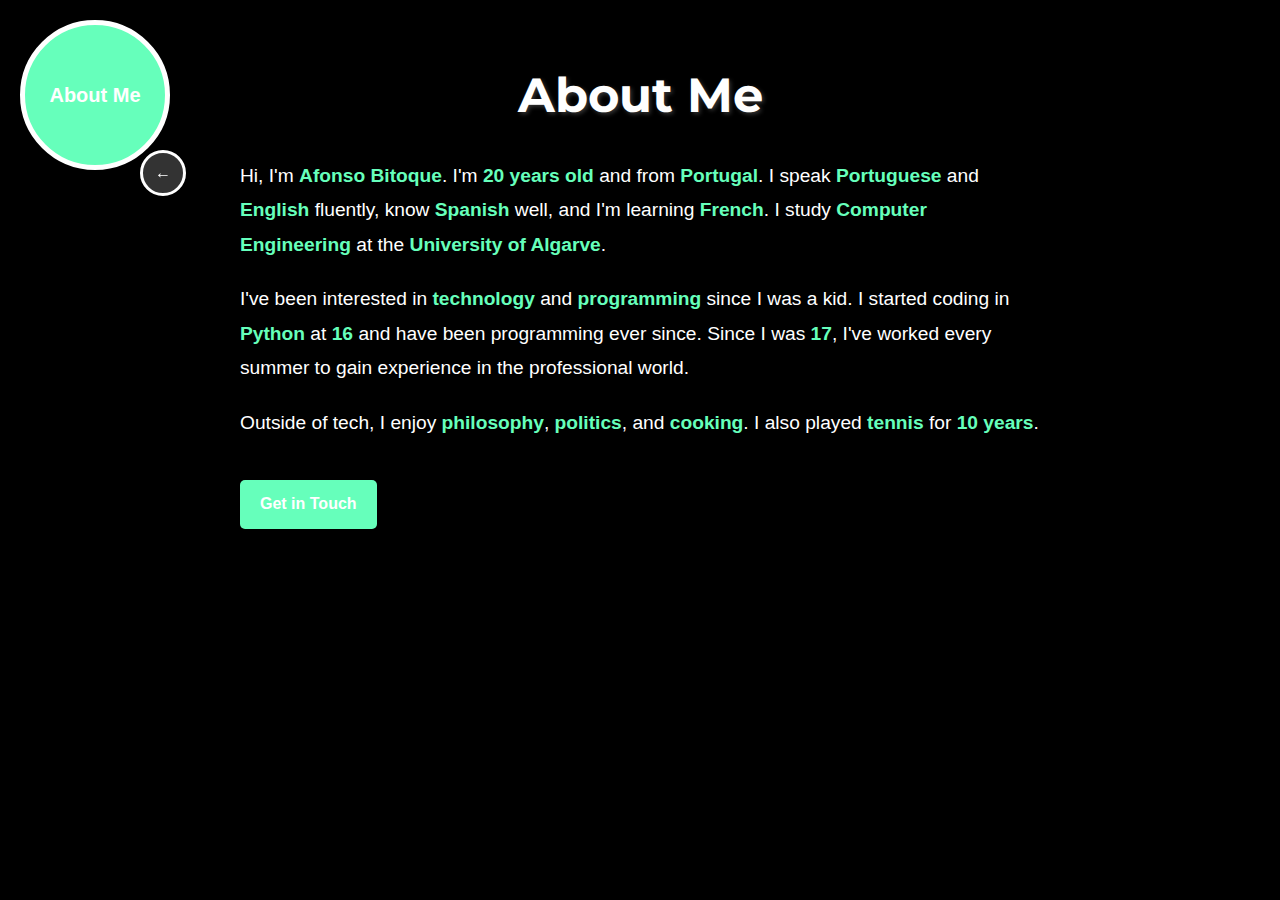
<file: about-me/index.html>
<!DOCTYPE html>
<html lang="en">
<head>
  <meta charset="UTF-8">
  <meta name="viewport" content="width=device-width, initial-scale=1.0">
  <title>About Me</title>
  <!-- Link para o arquivo CSS -->
  <link rel="stylesheet" href="styles.css">
  <!-- Fonte Montserrat -->
  <link href="https://fonts.googleapis.com/css2?family=Montserrat:wght@400;700&display=swap" rel="stylesheet">
</head>
<body>
  <!-- Círculo flutuante -->
  <div class="floating-circle" id="floatingCircle">About Me</div>

  <!-- Círculo flutuante inferior (voltar) -->
  <div class="floating-circle-back" id="floatingCircleBack">←</div>

  <!-- Conteúdo da página -->
  <div class="content">
    <h1>About Me</h1>
    <p>
      Hi, I'm <span class="keyword">Afonso Bitoque</span>. I'm <span class="keyword">20 years old</span> and from <span class="keyword">Portugal</span>.
      I speak <span class="keyword">Portuguese</span> and <span class="keyword">English</span> fluently, know <span class="keyword">Spanish</span> well,
      and I'm learning <span class="keyword">French</span>. I study <span class="keyword">Computer Engineering</span> at the <span class="keyword">University of Algarve</span>.
    </p>
    <p>
      I've been interested in <span class="keyword">technology</span> and <span class="keyword">programming</span> since I was a kid.
      I started coding in <span class="keyword">Python</span> at <span class="keyword">16</span> and have been programming ever since.
      Since I was <span class="keyword">17</span>, I've worked every summer to gain experience in the professional world.
    </p>
    <p>
      Outside of tech, I enjoy <span class="keyword">philosophy</span>, <span class="keyword">politics</span>, and <span class="keyword">cooking</span>.
      I also played <span class="keyword">tennis</span> for <span class="keyword">10 years</span>.
    </p>
    <a href="mailto:afonsobitoquetrabalho@gmail.com" class="contact-button">Get in Touch</a>
  </div>

  <!-- Link para o arquivo JavaScript -->
  <script src="script.js"></script>
</body>
</html>
</file>
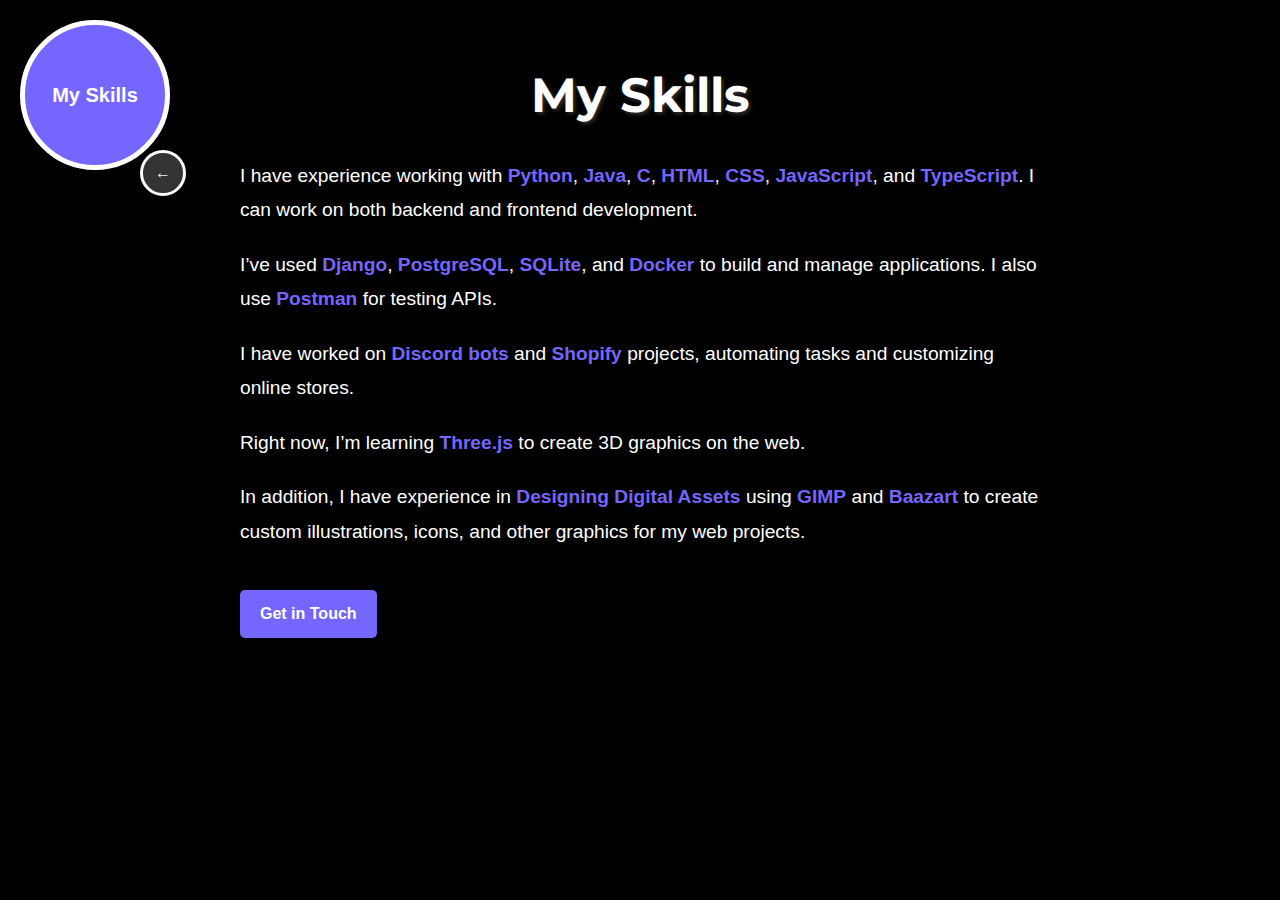
<file: skills/index.html>
<!DOCTYPE html>
<html lang="en">
<head>
  <meta charset="UTF-8">
  <meta name="viewport" content="width=device-width, initial-scale=1.0">
  <title>My Skills</title>
  <!-- Link para o arquivo CSS -->
  <link rel="stylesheet" href="styles.css">
  <!-- Fonte Montserrat -->
  <link href="https://fonts.googleapis.com/css2?family=Montserrat:wght@400;700&display=swap" rel="stylesheet">
</head>
<body>
  <!-- Círculo flutuante -->
  <div class="floating-circle" id="floatingCircle">My Skills</div>

  <!-- Círculo flutuante inferior (voltar) -->
  <div class="floating-circle-back" id="floatingCircleBack">←</div>

  <!-- Conteúdo da página -->
  <div class="content">
    <h1>My Skills</h1>
    <p>
      I have experience working with <span class="keyword">Python</span>, <span class="keyword">Java</span>, <span class="keyword">C</span>, 
      <span class="keyword">HTML</span>, <span class="keyword">CSS</span>, <span class="keyword">JavaScript</span>, and <span class="keyword">TypeScript</span>.  
      I can work on both backend and frontend development.
    </p>
    <p>
      I’ve used <span class="keyword">Django</span>, <span class="keyword">PostgreSQL</span>, <span class="keyword">SQLite</span>, and <span class="keyword">Docker</span> to build and manage applications.  
      I also use <span class="keyword">Postman</span> for testing APIs.
    </p>
    <p>
      I have worked on <span class="keyword">Discord bots</span> and <span class="keyword">Shopify</span> projects, automating tasks and customizing online stores.
    </p>
    <p>
      Right now, I’m learning <span class="keyword">Three.js</span> to create 3D graphics on the web.
    </p>
    <p>
      In addition, I have experience in <span class="keyword">Designing Digital Assets</span> using <span class="keyword">GIMP</span> and <span class="keyword">Baazart</span> to create custom illustrations, icons, and other graphics for my web projects.
    </p>
        <a href="mailto:afonsobitoquetrabalho@gmail.com" class="contact-button">Get in Touch</a>
  </div>

  <!-- Link para o arquivo JavaScript -->
  <script src="script.js"></script>
</body>
</html>
</file>
<file: about-me/styles.css>
/* Reset básico */
body, html {
    margin: 0;
    padding: 0;
    font-family: 'Segoe UI', Tahoma, Geneva, Verdana, sans-serif;
    background-color: #000;
    color: #fff;
    overflow-x: hidden;
    line-height: 1.8;
  }
  
  /* Círculo flutuante */
  .floating-circle {
    position: fixed;
    top: 20px;
    left: 20px;
    width: 140px; /* 70px de raio * 2 */
    height: 140px;
    border-radius: 50%;
    display: flex;
    align-items: center;
    justify-content: center;
    text-align: center;
    font-size: 20px;
    font-weight: bold;
    color: white;
    border: 5px solid white;
    animation: float 3s ease-in-out infinite;
  }
  
  /* Círculo flutuante inferior (voltar) */
  .floating-circle-back {
    position: fixed;
    top: 150px;
    left: 140px;
    width: 40px; /* Metade do tamanho do círculo superior */
    height: 40px;
    border-radius: 50%;
    display: flex;
    align-items: center;
    justify-content: center;
    text-align: center;
    font-size: 16px;
    font-weight: bold;
    color: white;
    border: 3px solid white;
    animation: float 3s ease-in-out infinite;
    cursor: pointer;
    background-color: rgba(255, 255, 255, 0.2);
  }
  
  .floating-circle-back:hover {
    background-color: rgba(255, 255, 255, 0.3);
  }
  
  @keyframes float {
    0%, 100% {
      transform: translateY(0);
    }
    50% {
      transform: translateY(-10px);
    }
  }
  
  /* Conteúdo da página */
  .content {
    max-width: 800px;
    margin: 0 auto;
    padding: 20px;
    text-align: left;
  }
  
  h1 {
    font-size: 3rem;
    margin-bottom: 20px;
    text-align: center;
    font-family: 'Montserrat', sans-serif;
    color: #fff;
    text-shadow: 2px 2px 4px rgba(255, 255, 255, 0.2);
  }
  
  p {
    font-size: 1.2rem;
    line-height: 1.8;
    margin-bottom: 20px;
  }
  
  .keyword {
    font-weight: bold;
  }
  
  a {
    text-decoration: none;
    font-weight: bold;
  }
  
  a:hover {
    text-decoration: underline;
  }
  
  /* Botão de contato */
  .contact-button {
    display: inline-block;
    margin-top: 20px;
    padding: 10px 20px;
    font-size: 1rem;
    color: #fff;
    background-color: #ff6f61;
    border-radius: 5px;
    text-decoration: none;
    transition: background-color 0.3s ease;
  }
  
  .contact-button:hover {
    opacity: 0.9;
  }
</file>
<file: skills/styles.css>
/* Reset básico */
body, html {
  margin: 0;
  padding: 0;
  font-family: 'Segoe UI', Tahoma, Geneva, Verdana, sans-serif;
  background-color: #000;
  color: #fff;
  overflow-x: hidden;
  line-height: 1.8;
}

/* Círculo flutuante */
.floating-circle {
  position: fixed;
  top: 20px;
  left: 20px;
  width: 140px; /* 70px de raio * 2 */
  height: 140px;
  border-radius: 50%;
  display: flex;
  align-items: center;
  justify-content: center;
  text-align: center;
  font-size: 20px;
  font-weight: bold;
  color: white;
  border: 5px solid white;
  animation: float 3s ease-in-out infinite;
}

/* Círculo flutuante inferior (voltar) */
.floating-circle-back {
  position: fixed;
  top: 150px;
  left: 140px;
  width: 40px; /* Metade do tamanho do círculo superior */
  height: 40px;
  border-radius: 50%;
  display: flex;
  align-items: center;
  justify-content: center;
  text-align: center;
  font-size: 16px;
  font-weight: bold;
  color: white;
  border: 3px solid white;
  animation: float 3s ease-in-out infinite;
  cursor: pointer;
  background-color: rgba(255, 255, 255, 0.2);
}

.floating-circle-back:hover {
  background-color: rgba(255, 255, 255, 0.3);
}

@keyframes float {
  0%, 100% {
    transform: translateY(0);
  }
  50% {
    transform: translateY(-10px);
  }
}

/* Conteúdo da página */
.content {
  max-width: 800px;
  margin: 0 auto;
  padding: 20px;
  text-align: left;
}

h1 {
  font-size: 3rem;
  margin-bottom: 20px;
  text-align: center;
  font-family: 'Montserrat', sans-serif;
  color: #fff;
  text-shadow: 2px 2px 4px rgba(255, 255, 255, 0.2);
}

p {
  font-size: 1.2rem;
  line-height: 1.8;
  margin-bottom: 20px;
}

.keyword {
  font-weight: bold;
}

a {
  text-decoration: none;
  font-weight: bold;
}

a:hover {
  text-decoration: underline;
}


    /* Botão de contato */
  .contact-button {
    display: inline-block;
    margin-top: 20px;
    padding: 10px 20px;
    font-size: 1rem;
    color: #fff;
    background-color: #ff6f61;
    border-radius: 5px;
    text-decoration: none;
    transition: background-color 0.3s ease;
  }
  
  .contact-button:hover {
    opacity: 0.9;
  }
</file>
